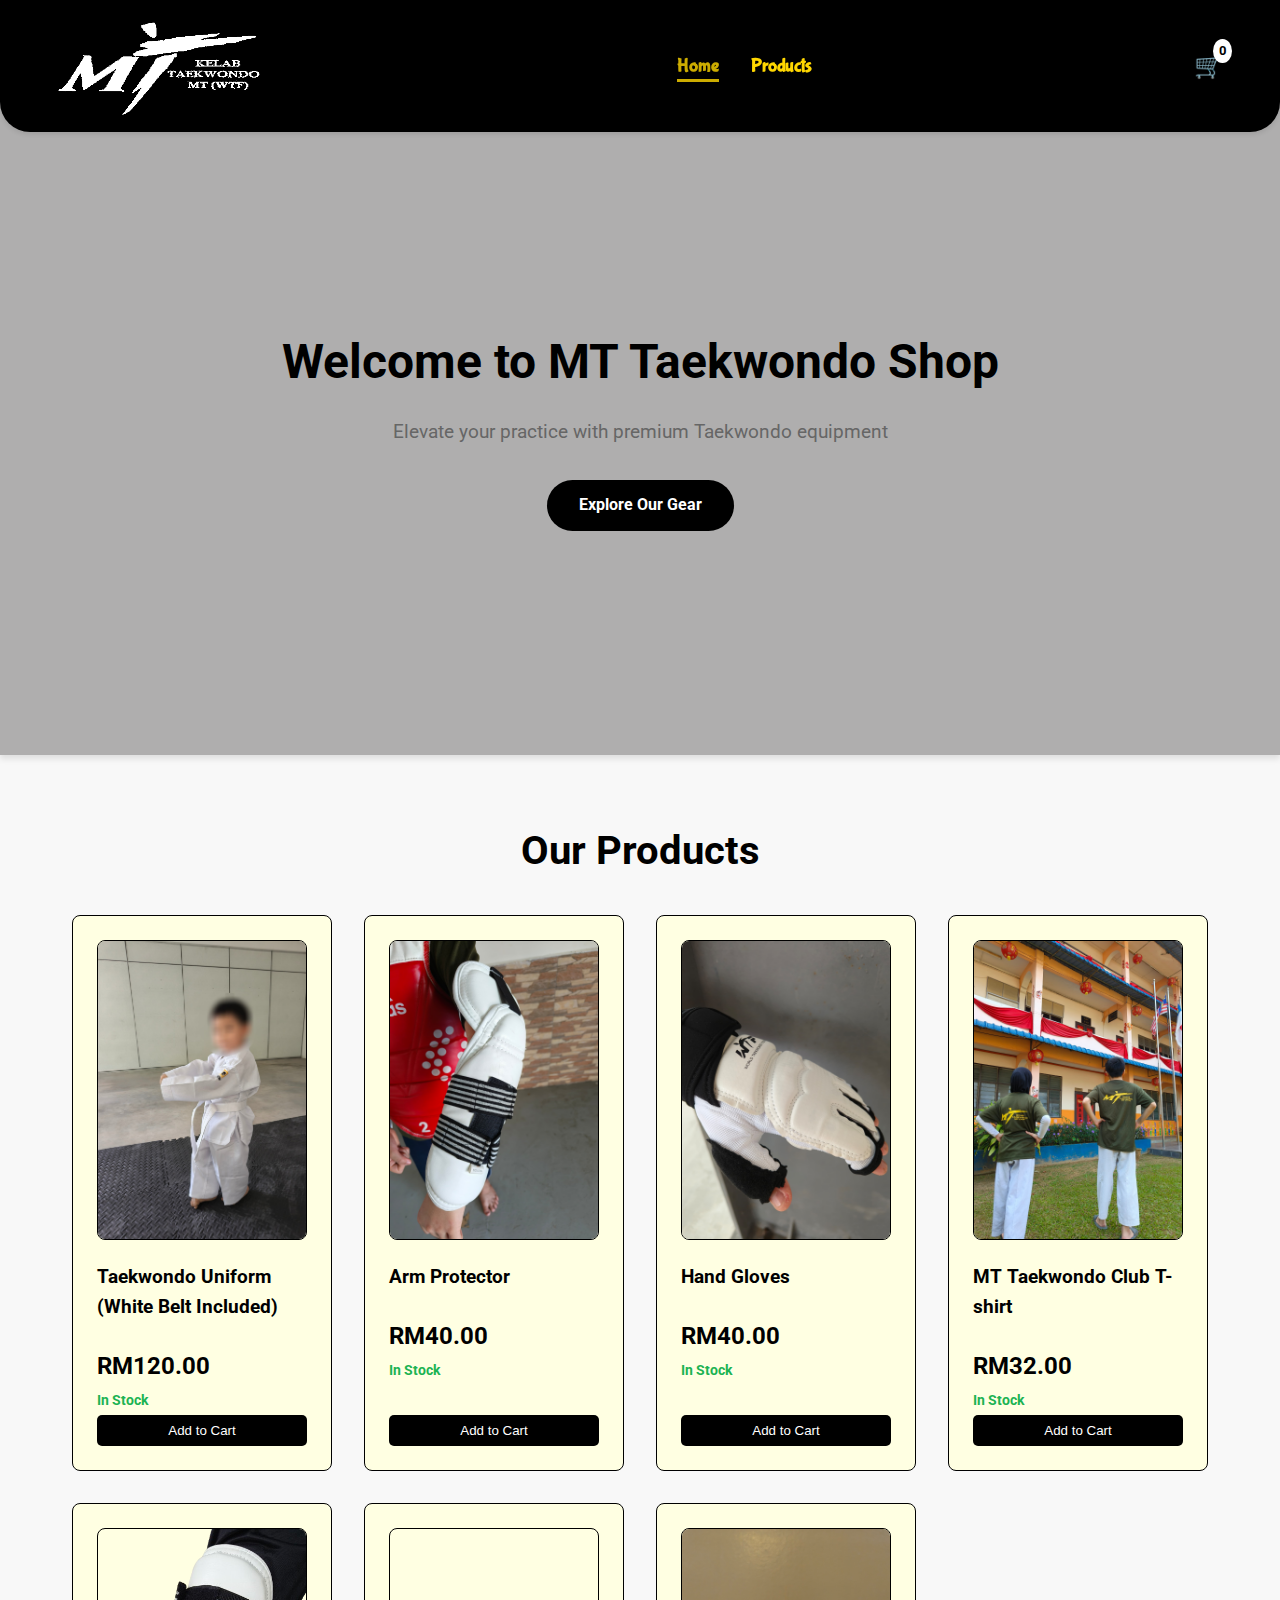
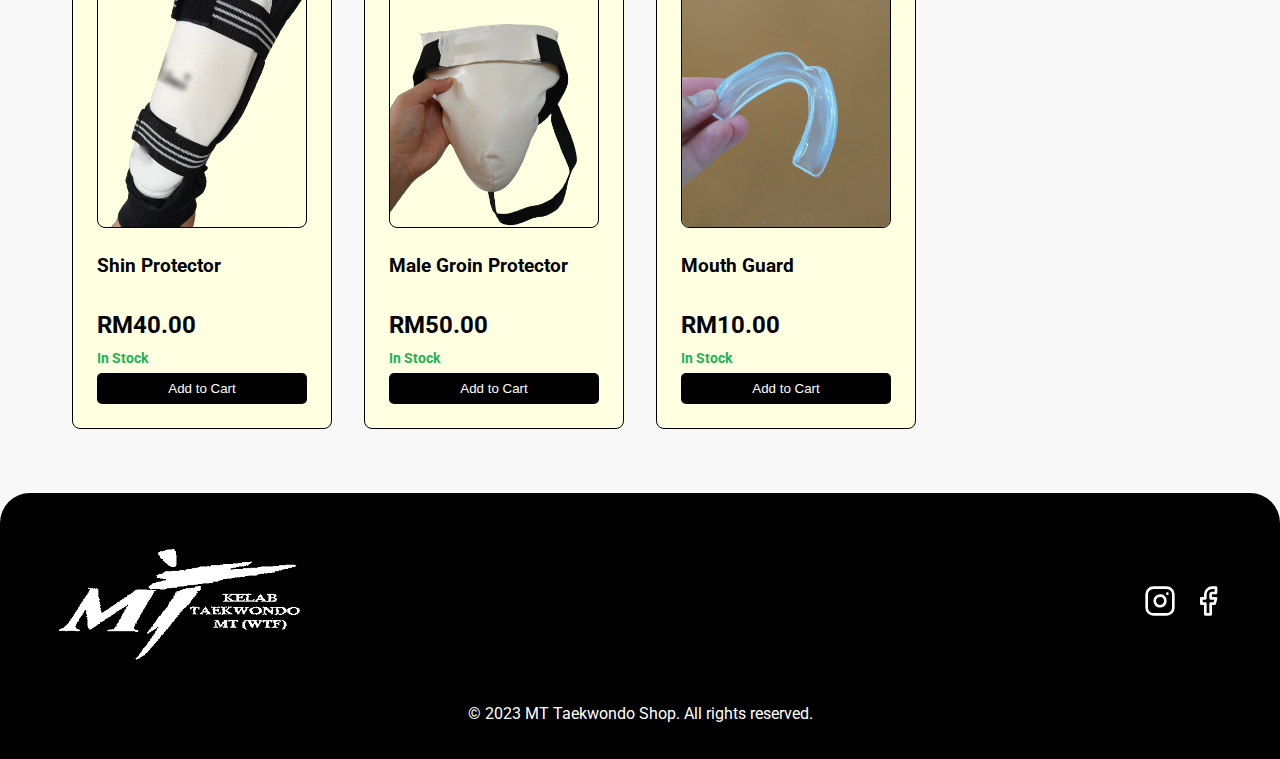
<file: index.html>
<!DOCTYPE html>
<html lang="en">
<head>
  <meta charset="UTF-8">
  <meta name="viewport" content="width=device-width, initial-scale=1.0">
  <meta http-equiv="Content-Security-Policy" content="upgrade-insecure-requests">
  <title>MT Taekwondo Shop</title>
  <link rel="stylesheet" href="styles.css">
  <link href="https://fonts.googleapis.com/css2?family=Roboto:wght@300;400;700&display=swap" rel="stylesheet">
  <link href="https://fonts.googleapis.com/css2?family=Bubblegum+Sans&display=swap" rel="stylesheet">
  <link rel="icon" type="image/png" href="White Mt Taekwondo club logo.png">
</head>
<body>
  <header>
      <nav>
          <div class="logo">
              <img src="White Mt Taekwondo club logo.png" alt="MT Taekwondo Shop" class="logo-image">
          </div>
          <ul>
              <li><a href="index.html#home">Home</a></li>
              <li><a href="index.html#products">Products</a></li>
          </ul>
          <div class="cart-icon" id="cartIcon">
              <span class="cart-count">0</span>
          </div>
      </nav>
  </header>

  <main>
      <section id="home">
          <div class="content">
              <h1>Welcome to MT Taekwondo Shop</h1>
              <p>Elevate your practice with premium Taekwondo equipment</p>
              <a href="#products" class="cta-button">Explore Our Gear</a>
          </div>
      </section>

      <section id="products">
          <h2>Our Products</h2>
          <div class="product-grid" id="productGrid">
              <!-- Products will be dynamically added here -->
          </div>
      </section>
  </main>

  <footer>
    <div class="footer-content">
        <div class="footer-logo">
            <img src="White Mt Taekwondo club logo.png" alt="MT Taekwondo Shop" class="footer-logo-image">
        </div>
        <div class="social-links">
            <a href="https://www.instagram.com/mttaekwondomelaka?utm_source=ig_web_button_share_sheet&igsh=ZDNlZDc0MzIxNw==" target="_blank" rel="noopener noreferrer" class="social-icon">
                <svg xmlns="http://www.w3.org/2000/svg" width="24" height="24" viewBox="0 0 24 24" fill="none" stroke="currentColor" stroke-width="2" stroke-linecap="round" stroke-linejoin="round"><rect width="20" height="20" x="2" y="2" rx="5" ry="5"/><path d="M16 11.37A4 4 0 1 1 12.63 8 4 4 0 0 1 16 11.37z"/><line x1="17.5" x2="17.51" y1="6.5" y2="6.5"/></svg>
            </a>
            <a href="https://www.facebook.com/profile.php?id=61555034820534&mibextid=JRoKGi" target="_blank" rel="noopener noreferrer" class="social-icon">
                <svg xmlns="http://www.w3.org/2000/svg" width="24" height="24" viewBox="0 0 24 24" fill="none" stroke="currentColor" stroke-width="2" stroke-linecap="round" stroke-linejoin="round"><path d="M18 2h-3a5 5 0 0 0-5 5v3H7v4h3v8h4v-8h3l1-4h-4V7a1 1 0 0 1 1-1h3z"/></svg>
            </a>
        </div>
    </div>
    <p class="copyright">&copy; 2023 MT Taekwondo Shop. All rights reserved.</p>
</footer>

  <script src="script.js"></script>
</body>
</html>
</file>
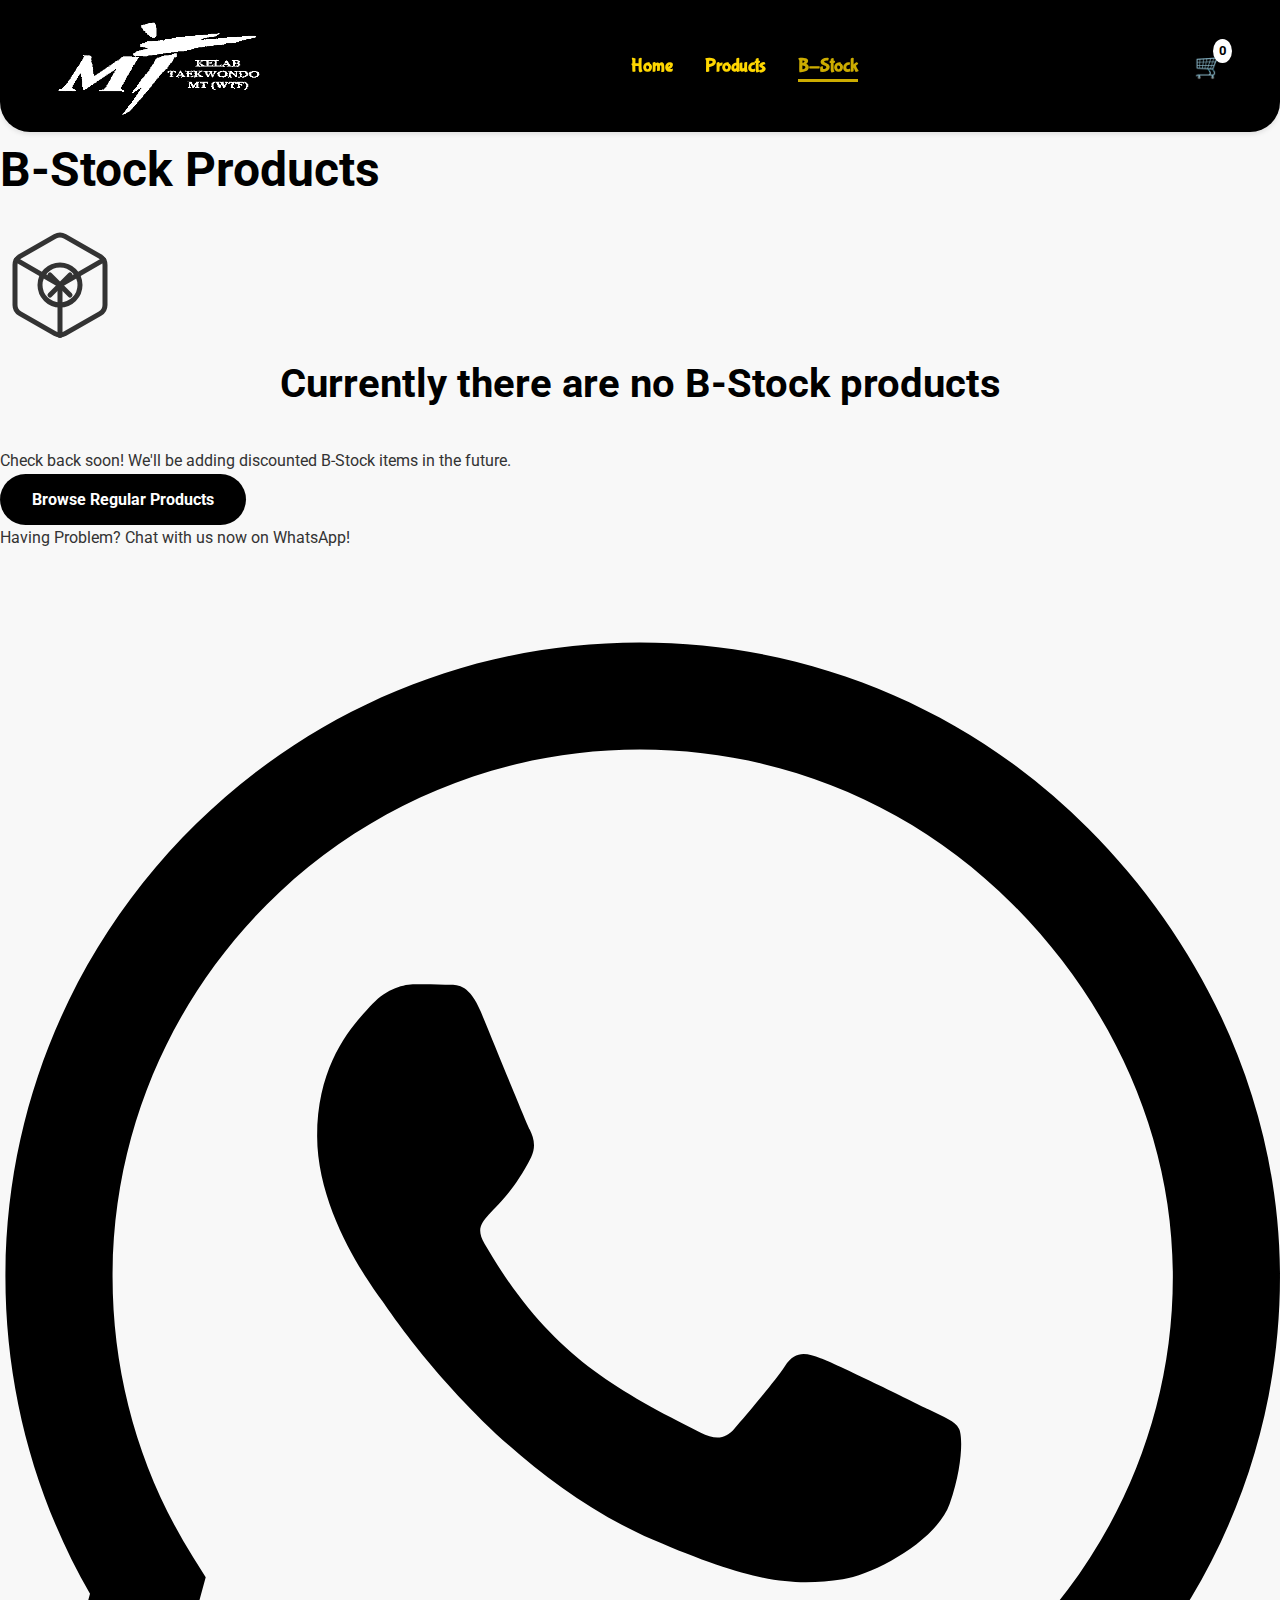
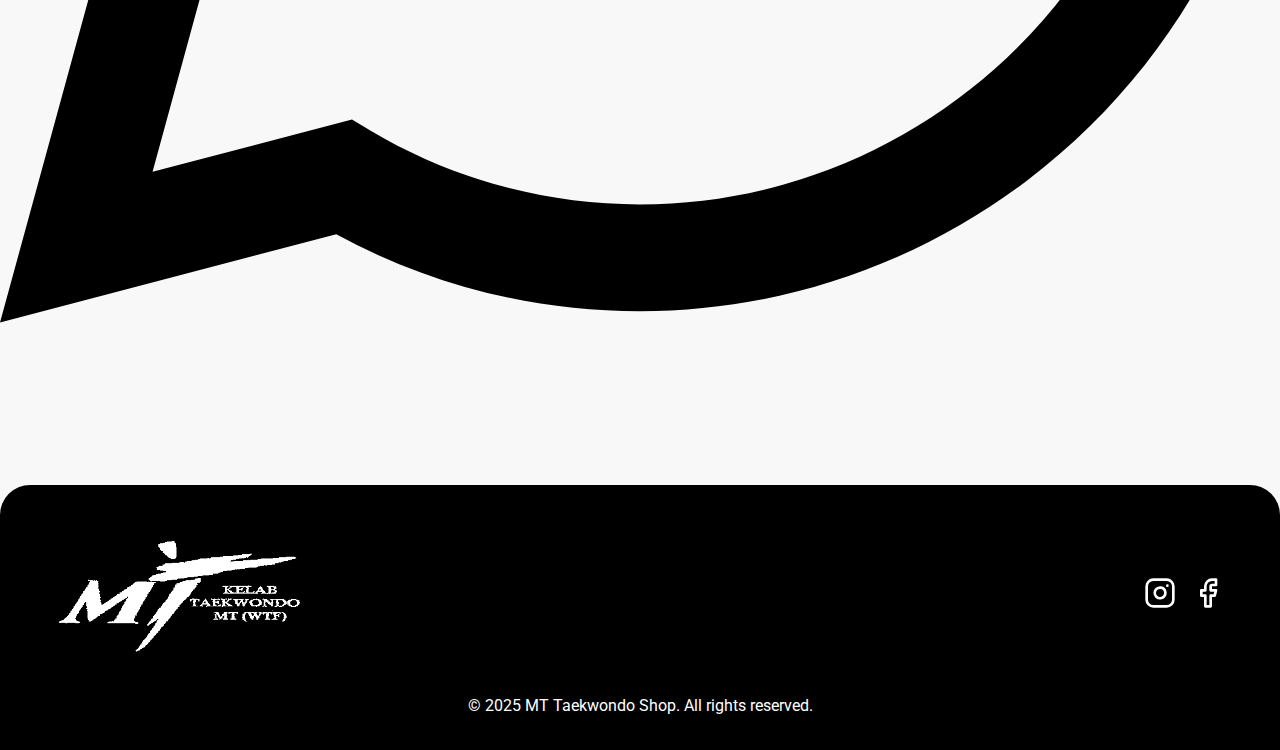
<file: b-stock.html>
<!DOCTYPE html>
<html lang="en">
<head>
    <meta charset="UTF-8">
    <meta name="viewport" content="width=device-width, initial-scale=0.67, maximum-scale=1.0, user-scalable=no">
    <meta http-equiv="Content-Security-Policy" content="upgrade-insecure-requests">
    <title>B-Stock - MT Taekwondo Shop</title>
    <link rel="stylesheet" href="styles.css">
    <link href="https://fonts.googleapis.com/css2?family=Roboto:wght@300;400;700&display=swap" rel="stylesheet">
    <link href="https://fonts.googleapis.com/css2?family=Bubblegum+Sans&display=swap" rel="stylesheet">
    <link rel="icon" href="White Mt Taekwondo club logo.png">
</head>
<body>
    <header>
        <nav>
            <div class="logo">
                <img src="White Mt Taekwondo club logo.png" alt="MT Taekwondo Shop" class="logo-image">
            </div>
            <ul>
                <li><a href="index.html#home">Home</a></li>
                <li><a href="index.html#products">Products</a></li>
                <li><a href="b-stock.html" class="active">B-Stock</a></li>
            </ul>
            <div class="cart-icon" id="cartIcon">
                <span class="cart-count">0</span>
            </div>
        </nav>
    </header>

    <main>
        <section id="b-stock">
            <div class="b-stock-container">
                <h1>B-Stock Products</h1>
                
                <div class="empty-state">
                    <div class="empty-state-animation">
                        <svg xmlns="http://www.w3.org/2000/svg" width="120" height="120" viewBox="0 0 24 24" fill="none" stroke="currentColor" stroke-width="1" stroke-linecap="round" stroke-linejoin="round" class="empty-box">
                            <path d="M21 16V8a2 2 0 0 0-1-1.73l-7-4a2 2 0 0 0-2 0l-7 4A2 2 0 0 0 3 8v8a2 2 0 0 0 1 1.73l7 4a2 2 0 0 0 2 0l7-4A2 2 0 0 0 21 16z"></path>
                            <polyline points="3.27 6.96 12 12.01 20.73 6.96"></polyline>
                            <line x1="12" y1="22.08" x2="12" y2="12"></line>
                            <circle cx="12" cy="12" r="4" class="empty-circle"></circle>
                            <!-- Replace checkmark with X (cross) -->
                            <path d="M10 10 L14 14 M14 10 L10 14" class="check-mark"></path>
                        </svg>
                    </div>
                    <h2>Currently there are no B-Stock products</h2>
                    <p>Check back soon! We'll be adding discounted B-Stock items in the future.</p>
                    <a href="index.html#products" class="cta-button">Browse Regular Products</a>
                </div>
                
                <!-- This section will be populated with products in the future -->
                <div class="product-grid" id="bStockProductGrid">
                    <!-- B-Stock products will be dynamically added here -->
                </div>
            </div>
        </section>

        <!-- WhatsApp Button with Chat Bubble -->
        <div class="whatsapp-container">
            <div class="chat-bubble">
                <span id="chat-text">Having Problem? Chat with us now on WhatsApp!</span>
            </div>
            <a href="https://wa.me/601157599164?text=Hello%20MT%20Taekwondo%20Shop,%20I%20have%20a%20question%20about%20the%20product." target="_blank" class="whatsapp-button">
                <svg xmlns="http://www.w3.org/2000/svg" viewBox="0 0 448 512" class="whatsapp-icon">
                    <path d="M380.9 97.1C339 55.1 283.2 32 223.9 32c-122.4 0-222 99.6-222 222 0 39.1 10.2 77.3 29.6 111L0 480l117.7-30.9c32.4 17.7 68.9 27 106.1 27h.1c122.3 0 224.1-99.6 224.1-222 0-59.3-25.2-115-67.1-157zm-157 341.6c-33.2 0-65.7-8.9-94-25.7l-6.7-4-69.8 18.3L72 359.2l-4.4-7c-18.5-29.4-28.2-63.3-28.2-98.2 0-101.7 82.8-184.5 184.6-184.5 49.3 0 95.6 19.2 130.4 54.1 34.8 34.9 56.2 81.2 56.1 130.5 0 101.8-84.9 184.6-186.6 184.6zm101.2-138.2c-5.5-2.8-32.8-16.2-37.9-18-5.1-1.9-8.8-2.8-12.5 2.8-3.7 5.6-14.3 18-17.6 21.8-3.2 3.7-6.5 4.2-12 1.4-32.6-16.3-54-29.1-75.5-66-5.7-9.8 5.7-9.1 16.3-30.3 1.8-3.7.9-6.9-.5-9.7-1.4-2.8-12.5-30.1-17.1-41.2-4.5-10.8-9.1-9.3-12.5-9.5-3.2-.2-6.9-.2-10.6-.2-3.7 0-9.7 1.4-14.8 6.9-5.1 5.6-19.4 19-19.4 46.3 0 27.3 19.9 53.7 22.6 57.4 2.8 3.7 39.1 59.7 94.8 83.8 35.2 15.2 49 16.5 66.6 13.9 10.7-1.6 32.8-13.4 37.4-26.4 4.6-13 4.6-24.1 3.2-26.4-1.3-2.5-5-3.9-10.5-6.6z"/>
                </svg>
            </a>
        </div>

        <script>
            // Array of messages to cycle through
            const chatMessages = [
                "Having Problem? Chat with us now on WhatsApp!",
                "Chat with us if you're having a problem!",
                "Need help? We're just a message away!",
                "Questions about our products? Ask us on WhatsApp!"
            ];
            
            let currentMessageIndex = 0;
            const chatTextElement = document.getElementById('chat-text');
            
            // Function to change the message with fade effect
            function changeMessage() {
                // Fade out
                chatTextElement.style.opacity = 0;
                
                // Change text and fade in after a short delay
                setTimeout(() => {
                    currentMessageIndex = (currentMessageIndex + 1) % chatMessages.length;
                    chatTextElement.textContent = chatMessages[currentMessageIndex];
                    chatTextElement.style.opacity = 1;
                }, 500);
            }
            
            // Change message every 10 seconds
            setInterval(changeMessage, 10000);
        </script>
    </main>

    <footer>
        <div class="footer-content">
            <div class="footer-logo">
                <img src="White Mt Taekwondo club logo.png" alt="MT Taekwondo Shop" class="footer-logo-image">
            </div>
            <div class="social-links">
                <a href="https://www.instagram.com/mttaekwondomelaka?utm_source=ig_web_button_share_sheet&igsh=ZDNlZDc0MzIxNw==" target="_blank" rel="noopener noreferrer" class="social-icon">
                    <svg xmlns="http://www.w3.org/2000/svg" width="24" height="24" viewBox="0 0 24 24" fill="none" stroke="currentColor" stroke-width="2" stroke-linecap="round" stroke-linejoin="round"><rect width="20" height="20" x="2" y="2" rx="5" ry="5"/><path d="M16 11.37A4 4 0 1 1 12.63 8 4 4 0 0 1 16 11.37z"/><line x1="17.5" x2="17.51" y1="6.5" y2="6.5"/></svg>
                </a>
                <a href="https://www.facebook.com/profile.php?id=61555034820534&mibextid=JRoKGi" target="_blank" rel="noopener noreferrer" class="social-icon">
                    <svg xmlns="http://www.w3.org/2000/svg" width="24" height="24" viewBox="0 0 24 24" fill="none" stroke="currentColor" stroke-width="2" stroke-linecap="round" stroke-linejoin="round"><path d="M18 2h-3a5 5 0 0 0-5 5v3H7v4h3v8h4v-8h3l1-4h-4V7a1 1 0 0 1 1-1h3z"/></svg>
                </a>
            </div>
        </div>
        <p class="copyright">&copy; 2025 MT Taekwondo Shop. All rights reserved.</p>
    </footer>

    <script src="script.js"></script>
</body>
</html>
</file>
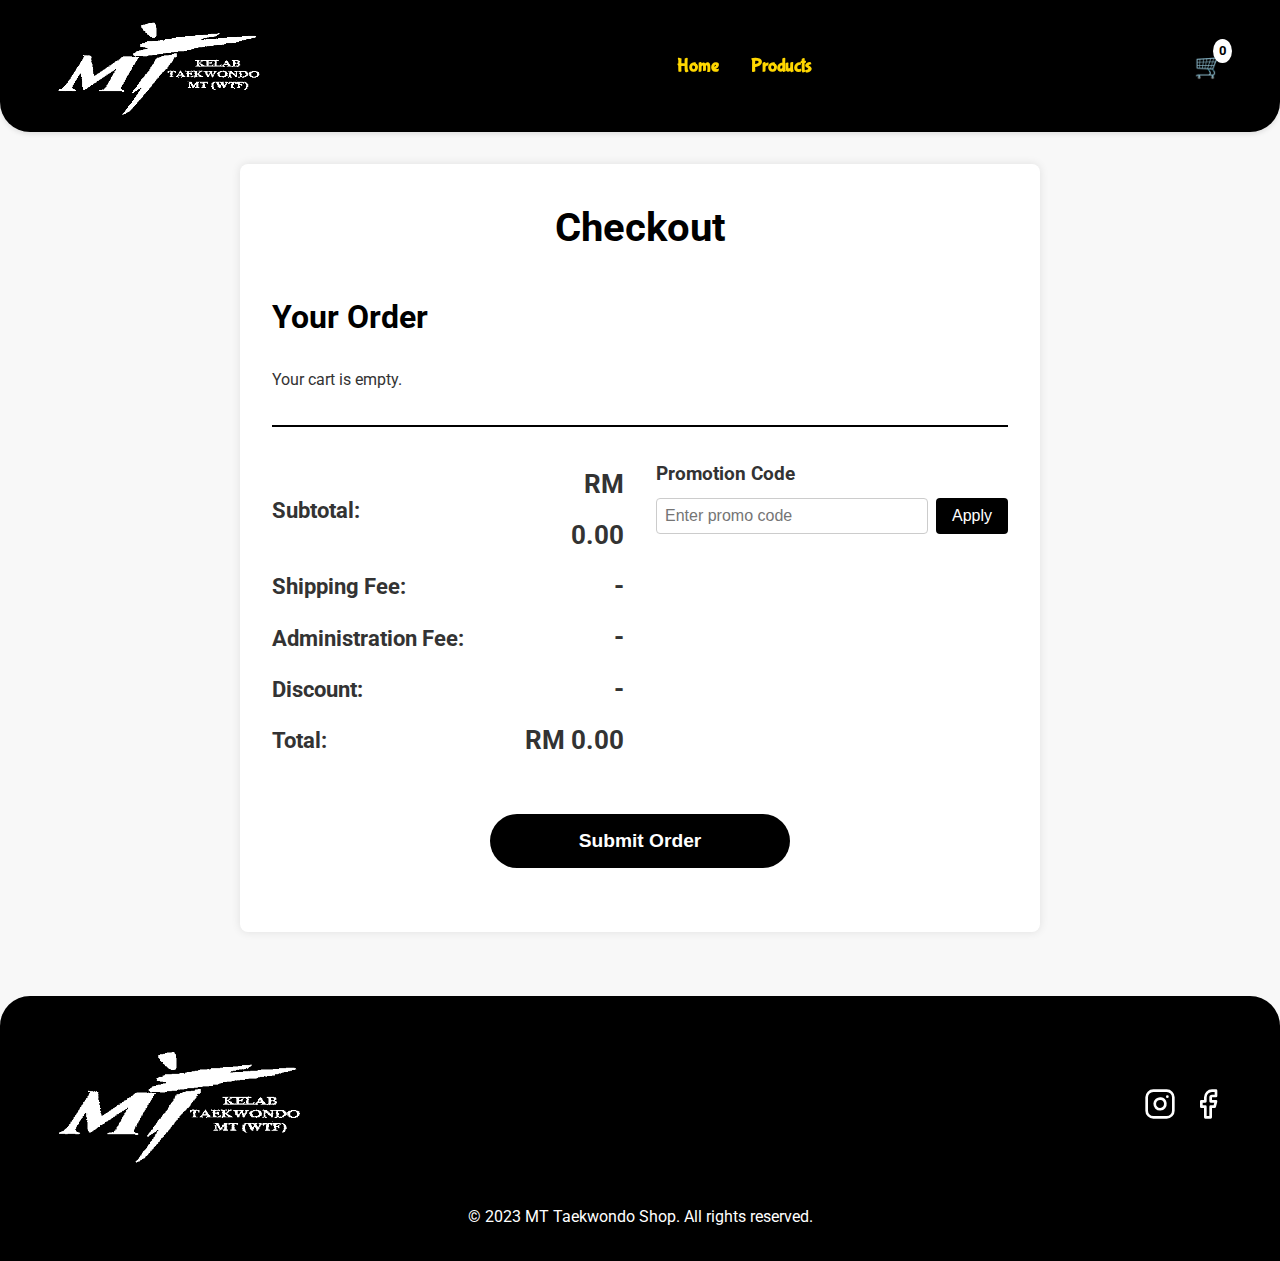
<file: checkout.html>
<!DOCTYPE html>
<html lang="en">
<head>
    <meta charset="UTF-8">
    <meta name="viewport" content="width=device-width, initial-scale=0.67, maximum-scale=1.0, user-scalable=no">
    <meta http-equiv="Content-Security-Policy" content="upgrade-insecure-requests">
    <title>Checkout - MT Taekwondo Shop</title>
    <link rel="stylesheet" href="styles.css">
    <link href="https://fonts.googleapis.com/css2?family=Roboto:wght@300;400;700&display=swap" rel="stylesheet">
    <link href="https://fonts.googleapis.com/css2?family=Bubblegum+Sans&display=swap" rel="stylesheet">
    <link rel="icon" type="image/png" href="White Mt Taekwondo club logo.png">
</head>
<body>
    <header>
        <nav>
            <div class="logo">
                <img src="White Mt Taekwondo club logo.png" alt="MT Taekwondo Shop" class="logo-image">
            </div>
            <ul>
                <li><a href="index.html#home">Home</a></li>
                <li><a href="index.html#products">Products</a></li>
            </ul>
            <div class="cart-icon" id="cartIcon">
                <span class="cart-count">0</span>
            </div>
        </nav>
    </header>

    <main>
        <section id="checkout">
            <h1>Checkout</h1>
            <div id="cart-summary">
                <h2>Your Order</h2>
                <div id="cart-items">
                    <!-- Cart items will be dynamically added here -->
                </div>
                <hr class="summary-divider">
                <div class="checkout-summary">
                    <div id="cart-total">
                        <!-- Total will be dynamically updated here -->
                    </div>
                    <div class="promo-code-section">
                        <h3>Promotion Code</h3>
                        <div class="promo-code-input">
                            <input type="text" id="promo-code" placeholder="Enter promo code">
                            <button id="apply-promo">Apply</button>
                        </div>
                    </div>
                </div>
            </div>
        </section>
    </main>

    <footer>
        <div class="footer-content">
            <div class="footer-logo">
                <img src="White Mt Taekwondo club logo.png" alt="MT Taekwondo Shop" class="footer-logo-image">
            </div>
            <div class="social-links">
                <a href="https://www.instagram.com/mttaekwondomelaka?utm_source=ig_web_button_share_sheet&igsh=ZDNlZDc0MzIxNw==" target="_blank" rel="noopener noreferrer" class="social-icon">
                    <svg xmlns="http://www.w3.org/2000/svg" width="24" height="24" viewBox="0 0 24 24" fill="none" stroke="currentColor" stroke-width="2" stroke-linecap="round" stroke-linejoin="round"><rect width="20" height="20" x="2" y="2" rx="5" ry="5"/><path d="M16 11.37A4 4 0 1 1 12.63 8 4 4 0 0 1 16 11.37z"/><line x1="17.5" x2="17.51" y1="6.5" y2="6.5"/></svg>
                </a>
                <a href="https://www.facebook.com/profile.php?id=61555034820534&mibextid=JRoKGi" target="_blank" rel="noopener noreferrer" class="social-icon">
                    <svg xmlns="http://www.w3.org/2000/svg" width="24" height="24" viewBox="0 0 24 24" fill="none" stroke="currentColor" stroke-width="2" stroke-linecap="round" stroke-linejoin="round"><path d="M18 2h-3a5 5 0 0 0-5 5v3H7v4h3v8h4v-8h3l1-4h-4V7a1 1 0 0 1 1-1h3z"/></svg>
                </a>
            </div>
        </div>
        <p class="copyright">&copy; 2023 MT Taekwondo Shop. All rights reserved.</p>
    </footer>

    <script src="script.js"></script>
    <script src="checkout.js"></script>
</body>
</html>
</file>
<file: styles.css>
* {
  margin: 0;
  padding: 0;
  box-sizing: border-box;
}

body {
  font-family: "Roboto", Arial, sans-serif;
  line-height: 1.6;
  color: #333;
  background-color: #f8f8f8;
}

header {
  background-color: #000;
  padding: 1rem;
  border-radius: 0 0 30px 30px;
  box-shadow: 0 2px 5px rgba(0, 0, 0, 0.1);
  position: sticky;
  top: 0;
  z-index: 1000;
}

nav {
  display: flex;
  justify-content: space-between;
  align-items: center;
  max-width: 1200px;
  margin: 0 auto;
  padding: 0 1rem;
}

.logo {
  display: flex;
  align-items: center;
}

.logo-image {
  height: 100px;
  width: auto;
  display: block;
}

nav ul {
  display: flex;
  list-style: none;
  flex-grow: 1;
  justify-content: center;
}

nav ul li {
  margin-left: 2rem;
}

nav ul li a {
  text-decoration: none;
  color: #ffd700;
  font-family: "Bubblegum Sans", cursive;
  font-size: 1.2rem;
  font-weight: 600;
  transition: all 0.3s ease;
  position: relative;
  padding-bottom: 5px;
}

nav ul li a:hover,
nav ul li a.active {
  color: #ffd700;
  opacity: 0.8;
}

nav ul li a::after {
  content: "";
  position: absolute;
  width: 100%;
  height: 3px;
  bottom: 0;
  left: 0;
  background-color: #ffd700;
  transform: scaleX(0);
  transition: transform 0.3s ease;
}

nav ul li a:hover::after,
nav ul li a.active::after {
  transform: scaleX(1);
}

main {
  width: 100%;
  margin: 0 auto;
}

#home {
  text-align: center;
  padding: 14rem 0;
  margin-top: -2rem;
  background-color: #afaeae;
  box-shadow: 0 4px 6px rgba(0, 0, 0, 0.1);
  min-height: 50vh;
  display: flex;
  align-items: center;
  justify-content: center;
}

#home .content {
  max-width: 1200px;
  margin: 0 auto;
  padding: 0 2rem;
  width: 100%;
}

h1 {
  font-size: 3rem;
  margin-bottom: 1rem;
  color: #000;
}

#home p {
  font-size: 1.2rem;
  color: #666;
  margin-bottom: 2rem;
}

.cta-button {
  display: inline-block;
  background-color: #000;
  color: #fff;
  padding: 0.8rem 2rem;
  text-decoration: none;
  border-radius: 30px;
  font-weight: bold;
  transition: background-color 0.3s ease, transform 0.3s ease;
}

.cta-button:hover {
  background-color: #333;
  transform: translateY(-2px);
}

#products {
  max-width: 1200px;
  margin: 4rem auto;
  padding: 0 2rem;
}

h2 {
  font-size: 2.5rem;
  margin-bottom: 2rem;
  text-align: center;
  color: #000;
}

.product-grid {
  display: grid;
  grid-template-columns: repeat(auto-fit, minmax(250px, 1fr));
  gap: 2rem;
}

.product-card {
  background-color: #ffffe2;
  border: 1px solid #000000;
  padding: 1.5rem;
  text-align: left;
  border-radius: 8px;
  transition: transform 0.3s ease, box-shadow 0.3s ease;
  display: flex;
  flex-direction: column;
}

.product-card:hover {
  transform: translateY(-5px);
  box-shadow: 0 5px 15px rgba(0, 0, 0, 0.1);
}

.product-image {
  width: 100%;
  height: 300px;
  object-fit: cover;
  border-radius: 8px;
  margin-bottom: 1rem;
  border: 1px solid #000000;
}

.product-card h3 {
  margin-bottom: 1.5rem;
  color: #000000;
}

.product-card p {
  font-weight: bold;
  margin-bottom: 0.2rem;
  color: #000000;
}

.stock-status {
  font-size: 0.9rem;
  margin-bottom: 0.2rem;
  font-weight: bold;
}

.in-stock {
  color: #1cb353 !important;
}

.in-stock-delayed {
  color: #eab308;
}

.out-of-stock {
  color: #ff0000 !important;
}

.add-to-cart {
  background-color: #000;
  color: #fff;
  border: none;
  padding: 0.5rem 1rem;
  cursor: pointer;
  border-radius: 5px;
  transition: background-color 0.3s ease;
  margin-top: auto;
}

.add-to-cart:hover {
  background-color: #333;
}

.add-to-cart:disabled {
  background-color: #ccc;
  cursor: not-allowed;
}

footer {
  background-color: #000;
  color: #fff;
  text-align: center;
  padding: 1rem;
  margin-top: 4rem;
  border-radius: 30px 30px 0 0;
}

.cart-icon {
  position: relative;
  cursor: pointer;
}

.cart-icon::before {
  content: "\1F6D2";
  font-size: 1.5rem;
  color: #fff;
}

.cart-count {
  position: absolute;
  top: -8px;
  right: -8px;
  background-color: #fff;
  color: #000;
  border-radius: 50%;
  padding: 2px 6px;
  font-size: 0.8rem;
  font-weight: bold;
}

.cart-modal {
  display: none;
  position: fixed;
  z-index: 1001;
  left: 0;
  top: 0;
  width: 100%;
  height: 100%;
  background-color: rgba(0, 0, 0, 0.5);
  justify-content: center;
  align-items: center;
}

.cart-modal-content {
  background-color: #fff;
  padding: 2rem;
  border-radius: 15px;
  width: 90%;
  max-width: 500px;
  max-height: 80vh;
  overflow-y: auto;
  box-shadow: 0 4px 6px rgba(0, 0, 0, 0.1);
  position: relative;
  z-index: 1002;
}

.blur-background > *:not(.cart-modal) {
  filter: blur(5px);
}

.cart-modal-content h2 {
  margin-bottom: 1rem;
  text-align: center;
  color: #000;
}

.cart-items {
  margin-bottom: 1rem;
}

.cart-item {
  display: grid;
  grid-template-columns: auto 1fr auto auto;
  gap: 1rem;
  padding: 1rem;
  border-bottom: 1px solid #eee;
  align-items: center;
}

.cart-item-image {
  width: 60px;
  height: 60px;
  object-fit: cover;
  border-radius: 8px;
}

.cart-item-details {
  display: flex;
  flex-direction: column;
}

.cart-item-details h3 {
  margin: 0;
  font-size: 1rem;
  color: #333;
}

.quantity-controls {
  display: flex;
  align-items: center;
  gap: 0.5rem;
  margin-top: 0.5rem;
}

.quantity-btn {
  background-color: #f3f4f6;
  border: none;
  width: 24px;
  height: 24px;
  border-radius: 4px;
  cursor: pointer;
  display: flex;
  align-items: center;
  justify-content: center;
  font-size: 1rem;
  font-weight: bold;
  transition: background-color 0.3s ease;
}

.quantity-input {
  width: 40px;
  text-align: center;
  border: 1px solid #e5e7eb;
  border-radius: 4px;
  padding: 0.25rem;
  font-size: 0.875rem;
}

.delete-item {
  background: none;
  border: none;
  color: #666;
  cursor: pointer;
  padding: 0.5rem;
  transition: color 0.3s ease;
}

.delete-item svg {
  width: 20px;
  height: 20px;
  stroke-width: 2;
}

.item-price {
  font-weight: bold;
  color: #333;
  text-align: right;
}

.cart-total {
  text-align: right;
  font-size: 1.2rem;
  font-weight: bold;
  margin-top: 1rem;
  padding-top: 1rem;
  border-top: 2px solid #000;
}

.checkout-btn {
  display: block;
  width: 100%;
  padding: 0.8rem;
  background-color: #000;
  color: #fff;
  border: none;
  border-radius: 30px;
  font-size: 1rem;
  font-weight: bold;
  cursor: pointer;
  transition: background-color 0.3s ease;
  margin-top: 1rem;
}

.checkout-btn:hover {
  background-color: #333;
}

.close-modal {
  position: absolute;
  top: 10px;
  right: 10px;
  width: 30px;
  height: 30px;
  background-color: #000;
  color: #fff;
  border: none;
  border-radius: 50%;
  font-size: 20px;
  line-height: 1;
  cursor: pointer;
  display: flex;
  justify-content: center;
  align-items: center;
  transition: background-color 0.3s ease;
}

.close-modal:hover {
  background-color: #333;
}

#checkout {
  max-width: 800px;
  margin: 2rem auto;
  padding: 2rem;
  background-color: #fff;
  border-radius: 8px;
  box-shadow: 0 0 10px rgba(0, 0, 0, 0.1);
}

#checkout h1 {
  font-size: 2.5rem;
  text-align: center;
  margin-bottom: 2rem;
  color: #000;
}

#checkout h2 {
  font-size: 2rem;
  margin-bottom: 1.5rem;
  color: #000;
  text-align: left;
}

#cart-summary {
  margin-bottom: 3rem;
}

#cart-items {
  display: grid;
  gap: 1rem;
  margin-bottom: 1.5rem;
}

.checkout-cart-item {
  display: grid;
  grid-template-columns: auto 1fr auto auto;
  gap: 1rem;
  align-items: center;
  padding: 1rem;
  border: 1px solid #eee;
  border-radius: 8px;
}

.checkout-cart-item img {
  width: 60px;
  height: 60px;
  object-fit: cover;
  border-radius: 4px;
}

.checkout-item-details {
  display: flex;
  flex-direction: column;
}

.checkout-item-name {
  font-weight: bold;
  margin-bottom: 0.25rem;
}

.checkout-item-stock {
  font-size: 0.875rem;
  margin-bottom: 0.25rem;
}

.checkout-quantity-controls {
  display: flex;
  align-items: center;
  gap: 0.5rem;
}

.checkout-item-price {
  font-weight: bold;
}

.checkout-delete-item {
  background: none;
  border: none;
  color: #666;
  cursor: pointer;
  padding: 0.5rem;
  transition: color 0.3s ease;
}

.checkout-delete-item svg {
  width: 20px;
  height: 20px;
  stroke-width: 2;
}

.summary-divider {
  border: none;
  border-top: 2px solid #000;
  margin: 2rem 0;
}

.checkout-summary {
  display: flex;
  justify-content: space-between;
  align-items: flex-start;
  gap: 2rem;
}

.promo-code-section {
  flex: 1;
}

.promo-code-section h3 {
  font-size: 1.2rem;
  margin-bottom: 0.5rem;
}

.promo-code-input {
  display: flex;
  gap: 0.5rem;
}

#promo-code {
  flex: 1;
  padding: 0.5rem;
  font-size: 1rem;
  border: 1px solid #ccc;
  border-radius: 4px;
}

#apply-promo {
  padding: 0.5rem 1rem;
  font-size: 1rem;
  background-color: #000;
  color: #fff;
  border: none;
  border-radius: 4px;
  cursor: pointer;
  transition: background-color 0.3s ease;
}

#apply-promo:hover {
  background-color: #333;
}

#cart-total {
  flex: 1;
  font-size: 1.4rem; /* Updated font size */
}

.total-list {
  text-align: right;
  line-height: 2; /* Updated line height */
}

.price-row {
  display: flex;
  justify-content: space-between;
  align-items: center;
}

.price-row .label {
  font-weight: bold;
}

.price-row .value {
  font-size: 1.6rem; /* Updated font size */
  font-weight: bold;
}

.submit-order-btn {
  display: block;
  width: 100%;
  max-width: 300px;
  margin: 2rem auto;
  padding: 1rem;
  font-size: 1.2rem;
  font-weight: bold;
  color: #fff;
  background-color: #000;
  border: none;
  border-radius: 30px;
  cursor: pointer;
  transition: background-color 0.3s ease;
}

.submit-order-btn:hover {
  background-color: #333;
}

@media (max-width: 768px) {
  .checkout-summary {
    flex-direction: column;
  }

  .total-list {
    text-align: left;
  }
}

.product-detail-container {
  max-width: 1200px;
  margin: 2rem auto;
  padding: 0 2rem;
  display: grid;
  grid-template-columns: 1fr 1fr;
  gap: 4rem;
}

.product-gallery {
  position: sticky;
  top: 120px;
}

.main-image-container {
  margin-bottom: 1rem;
  border: 1px solid #e5e7eb;
  border-radius: 8px;
  overflow: hidden;
}

.zoom-container {
  position: relative;
  overflow: hidden;
  cursor: zoom-in;
}

.main-product-image {
  width: 100%;
  height: auto;
  display: block;
  transition: transform 0.3s ease;
}

.thumbnail-container {
  display: flex;
  gap: 1rem;
  overflow-x: auto;
  padding: 0.5rem 0;
}

.thumbnail {
  flex: 0 0 80px;
  height: 80px;
  border: 2px solid transparent;
  border-radius: 4px;
  overflow: hidden;
  cursor: pointer;
  transition: border-color 0.3s ease;
}

.thumbnail.active {
  border-color: #000;
}

.thumbnail img {
  width: 100%;
  height: 100%;
  object-fit: cover;
}

.product-info {
  padding: 1rem 0;
}

.product-info h1 {
  font-size: 2rem;
  margin-bottom: 1rem;
  color: #000;
}

.product-price {
  font-size: 1.5rem;
  margin-bottom: 1rem;
}

.price-label {
  font-weight: normal;
  color: #504c4c;
}

.price-amount {
  font-weight: bold;
  margin-left: 0.5rem;
}

.quantity-selector {
  margin: 2rem 0;
}

.quantity-selector label {
  display: block;
  margin-bottom: 0.5rem;
  font-weight: bold;
}

.add-to-cart-btn {
  width: 100%;
  padding: 1rem;
  font-size: 1.1rem;
  font-weight: bold;
  color: #fff;
  background-color: #000;
  border: none;
  border-radius: 30px;
  cursor: pointer;
  transition: background-color 0.3s ease;
}

.add-to-cart-btn:hover {
  background-color: #333;
}

.add-to-cart-btn:disabled {
  background-color: #ccc;
  cursor: not-allowed;
}

.product-description {
  margin-top: 3rem;
  padding-top: 2rem;
  border-top: 1px solid #e5e7eb;
}

.product-description h2 {
  font-size: 1.5rem;
  margin-bottom: 1rem;
  text-align: left;
}

.product-description h3 {
  font-size: 1.2rem;
  margin: 1.5rem 0 0.5rem;
}

.product-description ul {
  list-style: disc;
  margin-left: 1.5rem;
  margin-bottom: 1rem;
}

.product-description li {
  margin-bottom: 0.5rem;
}

.product-link {
  text-decoration: none;
  color: inherit;
  display: block;
}

/* Responsive design */
@media (max-width: 768px) {
  .product-detail-container {
    grid-template-columns: 1fr;
    gap: 2rem;
  }

  .product-gallery {
    position: static;
  }
}

/* Back button styles */
.back-button {
  display: flex;
  align-items: center;
  gap: 0.5rem;
  background: none;
  border: none;
  color: #000;
  font-size: 1rem;
  font-weight: 500;
  cursor: pointer;
  padding: 1rem 2rem;
  transition: opacity 0.3s ease;
}

.back-button:hover {
  opacity: 0.7;
}

/* Remove number input spinners */
input[type="number"].quantity-input::-webkit-outer-spin-button,
input[type="number"].quantity-input::-webkit-inner-spin-button {
  -webkit-appearance: none;
  margin: 0;
}

input[type="number"].quantity-input,
input[type="number"]#quantity {
  -moz-appearance: textfield;
}

input[type="number"].quantity-input::-webkit-outer-spin-button,
input[type="number"].quantity-input::-webkit-inner-spin-button,
input[type="number"]#quantity::-webkit-outer-spin-button,
input[type="number"]#quantity::-webkit-inner-spin-button {
  -webkit-appearance: none;
  margin: 0;
}

.add-to-cart-btn.out-of-stock {
  background-color: #b1b1b1;
  cursor: not-allowed;
  color: #fff !important;
}

.add-to-cart-btn.out-of-stock:hover {
  background-color: #ccc;
}

/* Add these new styles for the product suggestions section */
.product-suggestions {
  max-width: 1200px;
  margin: 4rem auto;
  padding: 0 2rem;
}

.suggestions-wrapper {
  background-color: #f8f8f8;
  padding: 2rem;
  border-radius: 8px;
}

.suggestions-wrapper h2 {
  font-size: 2rem;
  margin-bottom: 2rem;
  text-align: left;
  color: #000;
}

.suggestions-scroll-container {
  position: relative;
  margin: 0 -1rem;
}

.suggestions-products {
  display: flex;
  gap: 1rem;
  overflow-x: auto;
  scroll-behavior: smooth;
  scrollbar-width: none;
  -ms-overflow-style: none;
  padding: 1rem;
}

.suggestions-products::-webkit-scrollbar {
  display: none;
}

.suggestion-card {
  flex: 0 0 250px;
  background-color: #fff;
  border: 1px solid #e5e7eb;
  border-radius: 8px;
  padding: 1rem;
  position: relative;
  transition: transform 0.3s ease, box-shadow 0.3s ease;
}

.suggestion-card:hover {
  transform: translateY(-5px);
  box-shadow: 0 5px 15px rgba(0, 0, 0, 0.1);
}

.suggestion-image {
  width: 100%;
  height: 200px;
  object-fit: cover;
  border-radius: 4px;
  margin-bottom: 1rem;
}

.suggestion-card h3 {
  font-size: 1rem;
  margin-bottom: 0.5rem;
  color: #000;
}

.suggestion-price {
  font-weight: bold;
  color: #000;
  margin-bottom: 0.5rem;
}

.suggestion-cart-btn {
  position: absolute;
  bottom: 1rem;
  right: 1rem;
  background-color: #000;
  color: #fff;
  border: none;
  width: 36px;
  height: 36px;
  border-radius: 50%;
  display: flex;
  align-items: center;
  justify-content: center;
  cursor: pointer;
  transition: background-color 0.3s ease;
}

.suggestion-cart-btn:hover {
  background-color: #333;
}

.suggestion-cart-btn:disabled {
  background-color: #ccc;
  cursor: not-allowed;
}

.scroll-btn {
  position: absolute;
  top: 50%;
  transform: translateY(-50%);
  width: 40px;
  height: 40px;
  background-color: #fff;
  border: 1px solid #e5e7eb;
  border-radius: 50%;
  display: flex;
  align-items: center;
  justify-content: center;
  cursor: pointer;
  z-index: 1;
  transition: all 0.3s ease;
}

.scroll-btn:hover {
  background-color: #f8f8f8;
  border-color: #000;
}

.scroll-btn.prev {
  left: 0;
}

.scroll-btn.next {
  right: 0;
}

@media (max-width: 768px) {
  .suggestions-wrapper {
    padding: 1rem;
  }

  .suggestion-card {
    flex: 0 0 200px;
  }

  .scroll-btn {
    width: 32px;
    height: 32px;
  }
}

.footer-content {
  display: flex;
  justify-content: space-between;
  align-items: center;
  max-width: 1200px;
  margin: 0 auto;
  padding: 2rem 1rem;
}

.footer-logo-image {
  height: 120px; /* Increased from 80px */
  width: auto;
}

.social-links {
  display: flex;
  gap: 1rem;
}

.social-icon {
  color: #fff;
  transition: opacity 0.3s ease;
}

.social-icon:hover {
  opacity: 0.8;
}

.social-icon svg {
  width: 32px; /* Increased from 24px */
  height: 32px; /* Increased from 24px */
}

.copyright {
  text-align: center;
  padding-bottom: 1rem;
}

@media (max-width: 768px) {
  .footer-content {
    flex-direction: column;
    gap: 1.5rem;
  }
}

/* Add these styles to your existing styles.css */
.submit-order-btn {
  display: block;
  width: 100%;
  max-width: 300px;
  margin: 2rem auto;
  padding: 1rem;
  font-size: 1.2rem;
  font-weight: bold;
  color: #fff;
  background-color: #000;
  border: none;
  border-radius: 30px;
  cursor: pointer;
  transition: background-color 0.3s ease;
}

.submit-order-btn:hover {
  background-color: #333;
}

.checkout-layout {
  display: flex;
  flex-direction: column;
  gap: 2rem;
}

#cart-items {
  flex: 1;
}

.order-summary {
  display: flex;
  flex-direction: column;
  gap: 1rem;
}

#cart-total {
  order: 1;
}

.promo-code-section {
  order: 2;
}

.promo-code-input {
  display: flex;
  gap: 0.5rem;
  margin-top: 0.5rem;
}

#promo-code {
  flex: 1;
  padding: 0.5rem;
  font-size: 1rem;
  border: 1px solid #ccc;
  border-radius: 4px;
}

#apply-promo {
  padding: 0.5rem 1rem;
  font-size: 1rem;
  background-color: #000;
  color: #fff;
  border: none;
  border-radius: 4px;
  cursor: pointer;
  transition: background-color 0.3s ease;
}

#apply-promo:hover {
  background-color: #333;
}

@media (min-width: 768px) {
  .checkout-layout {
    flex-direction: row;
  }

  #cart-items {
    flex: 2;
  }

  .order-summary {
    flex: 1;
  }
}

.popup {
  position: fixed;
  bottom: 20px;
  right: 20px;
  padding: 10px 20px;
  border-radius: 5px;
  color: #fff;
  font-weight: bold; 
  opacity: 0;
  transition: opacity 0.3s ease;
  z-index: 1000;
}

.popup.success {
  background-color: #4caf50;
}

.popup.error {
  background-color: #f44336;
}

.popup.show {
  opacity: 1;
}

.popup.order-confirmation {
  position: fixed;
  top: 50%;
  left: 50%;
  transform: translate(-50%, -50%);
  background-color: #ffffff;
  border-radius: 10px;
  padding: 20px 20px 10px;
  text-align: center;
  box-shadow: 0 4px 6px rgba(0, 0, 0, 0.1);
  max-width: 80%;
  width: 400px;
}

.popup.order-confirmation h2 {
  color: #4caf50;
  margin-bottom: 10px;
}

.popup.order-confirmation p {
  margin-bottom: 20px;
}

.return-home-btn {
  background-color: #4caf50;
  color: white;
  border: none;
  padding: 10px 20px;
  text-align: center;
  text-decoration: none;
  display: inline-block;
  font-size: 16px;
  margin: 10px 2px 0;
  cursor: pointer;
  border-radius: 5px;
  transition: background-color 0.3s;
}

.return-home-btn:hover {
  background-color: #45a049;
}

.popup-message {
  position: fixed;
  bottom: 20px;
  right: 20px;
  padding: 12px 24px;
  border-radius: 4px;
  font-size: 14px;
  box-shadow: 0 2px 4px rgba(0, 0, 0, 0.1);
  z-index: 1000;
  opacity: 0;
  transition: opacity 0.3s ease-in-out;
}

.popup-message.* {
  margin: 0;
  padding: 0;
  box-sizing: border-box;
}

body {
  font-family: "Roboto", Arial, sans-serif;
  line-height: 1.6;
  color: #333;
  background-color: #f8f8f8;
}

header {
  background-color: #000;
  padding: 1rem;
  border-radius: 0 0 30px 30px;
  box-shadow: 0 2px 5px rgba(0, 0, 0, 0.1);
  position: sticky;
  top: 0;
  z-index: 1000;
}

nav {
  display: flex;
  justify-content: space-between;
  align-items: center;
  max-width: 1200px;
  margin: 0 auto;
  padding: 0 1rem;
}

.logo {
  display: flex;
  align-items: center;
}

.logo-image {
  height: 100px;
  width: auto;
  display: block;
}

nav ul {
  display: flex;
  list-style: none;
  flex-grow: 1;
  justify-content: center;
}

nav ul li {
  margin-left: 2rem;
}

nav ul li a {
  text-decoration: none;
  color: #ffd700;
  font-family: "Bubblegum Sans", cursive;
  font-size: 1.2rem;
  font-weight: 600;
  transition: all 0.3s ease;
  position: relative;
  padding-bottom: 5px;
}

nav ul li a:hover,
nav ul li a.active {
  color: #ffd700;
  opacity: 0.8;
}

nav ul li a::after {
  content: "";
  position: absolute;
  width: 100%;
  height: 3px;
  bottom: 0;
  left: 0;
  background-color: #ffd700;
  transform: scaleX(0);
  transition: transform 0.3s ease;
}

nav ul li a:hover::after,
nav ul li a.active::after {
  transform: scaleX(1);
}

main {
  width: 100%;
  margin: 0 auto;
}

#home {
  text-align: center;
  padding: 14rem 0;
  margin-top: -2rem;
  background-color: #afaeae;
  box-shadow: 0 4px 6px rgba(0, 0, 0, 0.1);
  min-height: 50vh;
  display: flex;
  align-items: center;
  justify-content: center;
}

#home .content {
  max-width: 1200px;
  margin: 0 auto;
  padding: 0 2rem;
  width: 100%;
}

h1 {
  font-size: 3rem;
  margin-bottom: 1rem;
  color: #000;
}

#home p {
  font-size: 1.2rem;
  color: #666;
  margin-bottom: 2rem;
}

.cta-button {
  display: inline-block;
  background-color: #000;
  color: #fff;
  padding: 0.8rem 2rem;
  text-decoration: none;
  border-radius: 30px;
  font-weight: bold;
  transition: background-color 0.3s ease, transform 0.3s ease;
}

.cta-button:hover {
  background-color: #333;
  transform: translateY(-2px);
}

#products {
  max-width: 1200px;
  margin: 4rem auto;
  padding: 0 2rem;
}

h2 {
  font-size: 2.5rem;
  margin-bottom: 2rem;
  text-align: center;
  color: #000;
}

.product-grid {
  display: grid;
  grid-template-columns: repeat(auto-fit, minmax(250px, 1fr));
  gap: 2rem;
}

.product-card {
  background-color: #ffffe2;
  border: 1px solid #000000;
  padding: 1.5rem;
  text-align: left;
  border-radius: 8px;
  transition: transform 0.3s ease, box-shadow 0.3s ease;
  display: flex;
  flex-direction: column;
}

.product-card:hover {
  transform: translateY(-5px);
  box-shadow: 0 5px 15px rgba(0, 0, 0, 0.1);
}

.product-image {
  width: 100%;
  height: 300px;
  object-fit: cover;
  border-radius: 8px;
  margin-bottom: 1rem;
  border: 1px solid #000000;
}

.product-card h3 {
  margin-bottom: 1.5rem;
  color: #000000;
}

.product-card p {
  font-weight: bold;
  margin-bottom: 0.2rem;
  color: #000000;
}

.stock-status {
  font-size: 0.9rem;
  margin-bottom: 0.2rem;
  font-weight: bold;
}

.in-stock {
  color: #1cb353 !important;
}

.in-stock-delayed {
  color: #eab308;
}

.out-of-stock {
  color: #ff0000 !important;
}

.add-to-cart {
  background-color: #000;
  color: #fff;
  border: none;
  padding: 0.5rem 1rem;
  cursor: pointer;
  border-radius: 5px;
  transition: background-color 0.3s ease;
  margin-top: auto;
}

.add-to-cart:hover {
  background-color: #333;
}

.add-to-cart:disabled {
  background-color: #ccc;
  cursor: not-allowed;
}

footer {
  background-color: #000;
  color: #fff;
  text-align: center;
  padding: 1rem;
  margin-top: 4rem;
  border-radius: 30px 30px 0 0;
}

.cart-icon {
  position: relative;
  cursor: pointer;
}

.cart-icon::before {
  content: "\1F6D2";
  font-size: 1.5rem;
  color: #fff;
}

.cart-count {
  position: absolute;
  top: -8px;
  right: -8px;
  background-color: #fff;
  color: #000;
  border-radius: 50%;
  padding: 2px 6px;
  font-size: 0.8rem;
  font-weight: bold;
}

.cart-modal {
  display: none;
  position: fixed;
  z-index: 1001;
  left: 0;
  top: 0;
  width: 100%;
  height: 100%;
  background-color: rgba(0, 0, 0, 0.5);
  justify-content: center;
  align-items: center;
}

.cart-modal-content {
  background-color: #fff;
  padding: 2rem;
  border-radius: 15px;
  width: 90%;
  max-width: 500px;
  max-height: 80vh;
  overflow-y: auto;
  box-shadow: 0 4px 6px rgba(0, 0, 0, 0.1);
  position: relative;
  z-index: 1002;
}

.blur-background > *:not(.cart-modal) {
  filter: blur(5px);
}

.cart-modal-content h2 {
  margin-bottom: 1rem;
  text-align: center;
  color: #000;
}

.cart-items {
  margin-bottom: 1rem;
}

.cart-item {
  display: grid;
  grid-template-columns: auto 1fr auto auto;
  gap: 1rem;
  padding: 1rem;
  border-bottom: 1px solid #eee;
  align-items: center;
}

.cart-item-image {
  width: 60px;
  height: 60px;
  object-fit: cover;
  border-radius: 8px;
}

.cart-item-details {
  display: flex;
  flex-direction: column;
}

.cart-item-details h3 {
  margin: 0;
  font-size: 1rem;
  color: #333;
}

.quantity-controls {
  display: flex;
  align-items: center;
  gap: 0.5rem;
  margin-top: 0.5rem;
}

.quantity-btn {
  background-color: #f3f4f6;
  border: none;
  width: 24px;
  height: 24px;
  border-radius: 4px;
  cursor: pointer;
  display: flex;
  align-items: center;
  justify-content: center;
  font-size: 1rem;
  font-weight: bold;
  transition: background-color 0.3s ease;
}

.quantity-input {
  width: 40px;
  text-align: center;
  border: 1px solid #e5e7eb;
  border-radius: 4px;
  padding: 0.25rem;
  font-size: 0.875rem;
}

.delete-item {
  background: none;
  border: none;
  color: #666;
  cursor: pointer;
  padding: 0.5rem;
  transition: color 0.3s ease;
}

.delete-item svg {
  width: 20px;
  height: 20px;
  stroke-width: 2;
}

.item-price {
  font-weight: bold;
  color: #333;
  text-align: right;
}

.cart-total {
  text-align: right;
  font-size: 1.2rem;
  font-weight: bold;
  margin-top: 1rem;
  padding-top: 1rem;
  border-top: 2px solid #000;
}

.checkout-btn {
  display: block;
  width: 100%;
  padding: 0.8rem;
  background-color: #000;
  color: #fff;
  border: none;
  border-radius: 30px;
  font-size: 1rem;
  font-weight: bold;
  cursor: pointer;
  transition: background-color 0.3s ease;
  margin-top: 1rem;
}

.checkout-btn:hover {
  background-color: #333;
}

.close-modal {
  position: absolute;
  top: 10px;
  right: 10px;
  width: 30px;
  height: 30px;
  background-color: #000;
  color: #fff;
  border: none;
  border-radius: 50%;
  font-size: 20px;
  line-height: 1;
  cursor: pointer;
  display: flex;
  justify-content: center;
  align-items: center;
  transition: background-color 0.3s ease;
}

.close-modal:hover {
  background-color: #333;
}

#checkout {
  max-width: 800px;
  margin: 2rem auto;
  padding: 2rem;
  background-color: #fff;
  border-radius: 8px;
  box-shadow: 0 0 10px rgba(0, 0, 0, 0.1);
}

#checkout h1 {
  font-size: 2.5rem;
  text-align: center;
  margin-bottom: 2rem;
  color: #000;
}

#checkout h2 {
  font-size: 2rem;
  margin-bottom: 1.5rem;
  color: #000;
  text-align: left;
}

#cart-summary {
  margin-bottom: 3rem;
}

#cart-items {
  display: grid;
  gap: 1rem;
  margin-bottom: 1.5rem;
}

.checkout-cart-item {
  display: grid;
  grid-template-columns: auto 1fr auto auto;
  gap: 1rem;
  align-items: center;
  padding: 1rem;
  border: 1px solid #eee;
  border-radius: 8px;
}

.checkout-cart-item img {
  width: 60px;
  height: 60px;
  object-fit: cover;
  border-radius: 4px;
}

.checkout-item-details {
  display: flex;
  flex-direction: column;
}

.checkout-item-name {
  font-weight: bold;
  margin-bottom: 0.25rem;
}

.checkout-item-stock {
  font-size: 0.875rem;
  margin-bottom: 0.25rem;
}

.checkout-quantity-controls {
  display: flex;
  align-items: center;
  gap: 0.5rem;
}

.checkout-item-price {
  font-weight: bold;
}

.checkout-delete-item {
  background: none;
  border: none;
  color: #666;
  cursor: pointer;
  padding: 0.5rem;
  transition: color 0.3s ease;
}

.checkout-delete-item svg {
  width: 20px;
  height: 20px;
  stroke-width: 2;
}

.summary-divider {
  border: none;
  border-top: 2px solid #000;
  margin: 2rem 0;
}

.checkout-summary {
  display: flex;
  justify-content: space-between;
  align-items: flex-start;
  gap: 2rem;
}

.promo-code-section {
  flex: 1;
}

.promo-code-section h3 {
  font-size: 1.2rem;
  margin-bottom: 0.5rem;
}

.promo-code-input {
  display: flex;
  gap: 0.5rem;
}

#promo-code {
  flex: 1;
  padding: 0.5rem;
  font-size: 1rem;
  border: 1px solid #ccc;
  border-radius: 4px;
}

#apply-promo {
  padding: 0.5rem 1rem;
  font-size: 1rem;
  background-color: #000;
  color: #fff;
  border: none;
  border-radius: 4px;
  cursor: pointer;
  transition: background-color 0.3s ease;
}

#apply-promo:hover {
  background-color: #333;
}

#cart-total {
  flex: 1;
  font-size: 1.4rem; /* Updated font size */
}

.total-list {
  text-align: right;
  line-height: 2; /* Updated line height */
}

.price-row {
  display: flex;
  justify-content: space-between;
  align-items: center;
}

.price-row .label {
  font-weight: bold;
}

.price-row .value {
  font-size: 1.6rem; /* Updated font size */
  font-weight: bold;
}

.submit-order-btn {
  display: block;
  width: 100%;
  max-width: 300px;
  margin: 2rem auto;
  padding: 1rem;
  font-size: 1.2rem;
  font-weight: bold;
  color: #fff;
  background-color: #000;
  border: none;
  border-radius: 30px;
  cursor: pointer;
  transition: background-color 0.3s ease;
}

.submit-order-btn:hover {
  background-color: #333;
}

.checkout-layout {
  display: flex;
  flex-direction: column;
  gap: 2rem;
}

#cart-items {
  flex: 1;
}

.order-summary {
  display: flex;
  flex-direction: column;
  gap: 1rem;
}

#cart-total {
  order: 1;
}

.promo-code-section {
  order: 2;
}

.promo-code-input {
  display: flex;
  gap: 0.5rem;
  margin-top: 0.5rem;
}

#promo-code {
  flex: 1;
  padding: 0.5rem;
  font-size: 1rem;
  border: 1px solid #ccc;
  border-radius: 4px;
}

#apply-promo {
  padding: 0.5rem 1rem;
  font-size: 1rem;
  background-color: #000;
  color: #fff;
  border: none;
  border-radius: 4px;
  cursor: pointer;
  transition: background-color 0.3s ease;
}

#apply-promo:hover {
  background-color: #333;
}

@media (min-width: 768px) {
  .checkout-layout {
    flex-direction: row;
  }

  #cart-items {
    flex: 2;
  }

  .order-summary {
    flex: 1;
  }
}

.popup {
  position: fixed;
  bottom: 20px;
  right: 20px;
  padding: 10px 20px;
  border-radius: 5px;
  color: #fff;
  font-weight: bold;
  opacity: 0;
  transition: opacity 0.3s ease;
  z-index: 1000;
}

.popup.success {
  background-color: #4caf50;
}

.popup.error {
  background-color: #f44336;
}

.popup.show {
  opacity: 1;
}

.popup.order-confirmation {
  position: fixed;
  top: 50%;
  left: 50%;
  transform: translate(-50%, -50%);
  background-color: #ffffff;
  border-radius: 10px;
  padding: 20px 20px 10px;
  text-align: center;
  box-shadow: 0 4px 6px rgba(0, 0, 0, 0.1);
  max-width: 80%;
  width: 400px;
}

.popup.order-confirmation h2 {
  color: #4caf50;
  margin-bottom: 10px;
}

.popup.order-confirmation p {
  margin-bottom: 20px;
}

.return-home-btn {
  background-color: #4caf50;
  color: white;
  border: none;
  padding: 10px 20px;
  text-align: center;
  text-decoration: none;
  display: inline-block;
  font-size: 16px;
  margin: 10px 2px 0;
  cursor: pointer;
  border-radius: 5px;
  transition: background-color 0.3s;
}

.return-home-btn:hover {
  background-color: #45a049;
}

.popup-message {
  position: fixed;
  bottom: 20px;
  right: 20px;
  padding: 12px 24px;
  border-radius: 4px;
  font-size: 16px;
  font-weight: bold;
  box-shadow: 0 2px 4px rgba(0, 0, 0, 0.1);
  z-index: 1000;
  opacity: 0;
  transition: opacity 0.3s ease-in-out;
}

.popup-message.success {
  background-color: #4caf50;
  color: white;
}

.popup-message.error {
  background-color: #f44336;
  color: white;
}

.popup-message.show {
  opacity: 1;
}

@media screen and (max-width: 768px) {
  body {
      zoom: 0.67;
      -moz-transform: scale(0.67);
      -moz-transform-origin: 0 0;
      -o-transform: scale(0.67);
      -o-transform-origin: 0 0;
      -webkit-transform: scale(0.67);
      -webkit-transform-origin: 0 0;
  }

  /* Adjust container widths */
  .container, main, #products, .product-grid {
      width: 149.25373134328358%; /* 100 / 0.67 */
      max-width: none;
  }

  /* Adjust footer */
  footer {
      width: 149.25373134328358%;
      max-width: none;
      box-sizing: border-box;
  }

  /* Ensure text doesn't get too small */
  body, p, a, span, button {
      font-size: 16px;
  }

  h1 {
      font-size: 2.5em;
  }

  h2 {
      font-size: 2em;
  }
}

/* For even smaller screens */
@media screen and (max-width: 480px) {
  body {
      zoom: 0.57;
      -moz-transform: scale(0.57);
      -moz-transform-origin: 0 0;
      -o-transform: scale(0.57);
      -o-transform-origin: 0 0;
      -webkit-transform: scale(0.57);
      -webkit-transform-origin: 0 0;
  }

  .container, main, #products, .product-grid, footer {
      width: 175.43859649122806%; /* 100 / 0.57 */
  }
}
</file>
